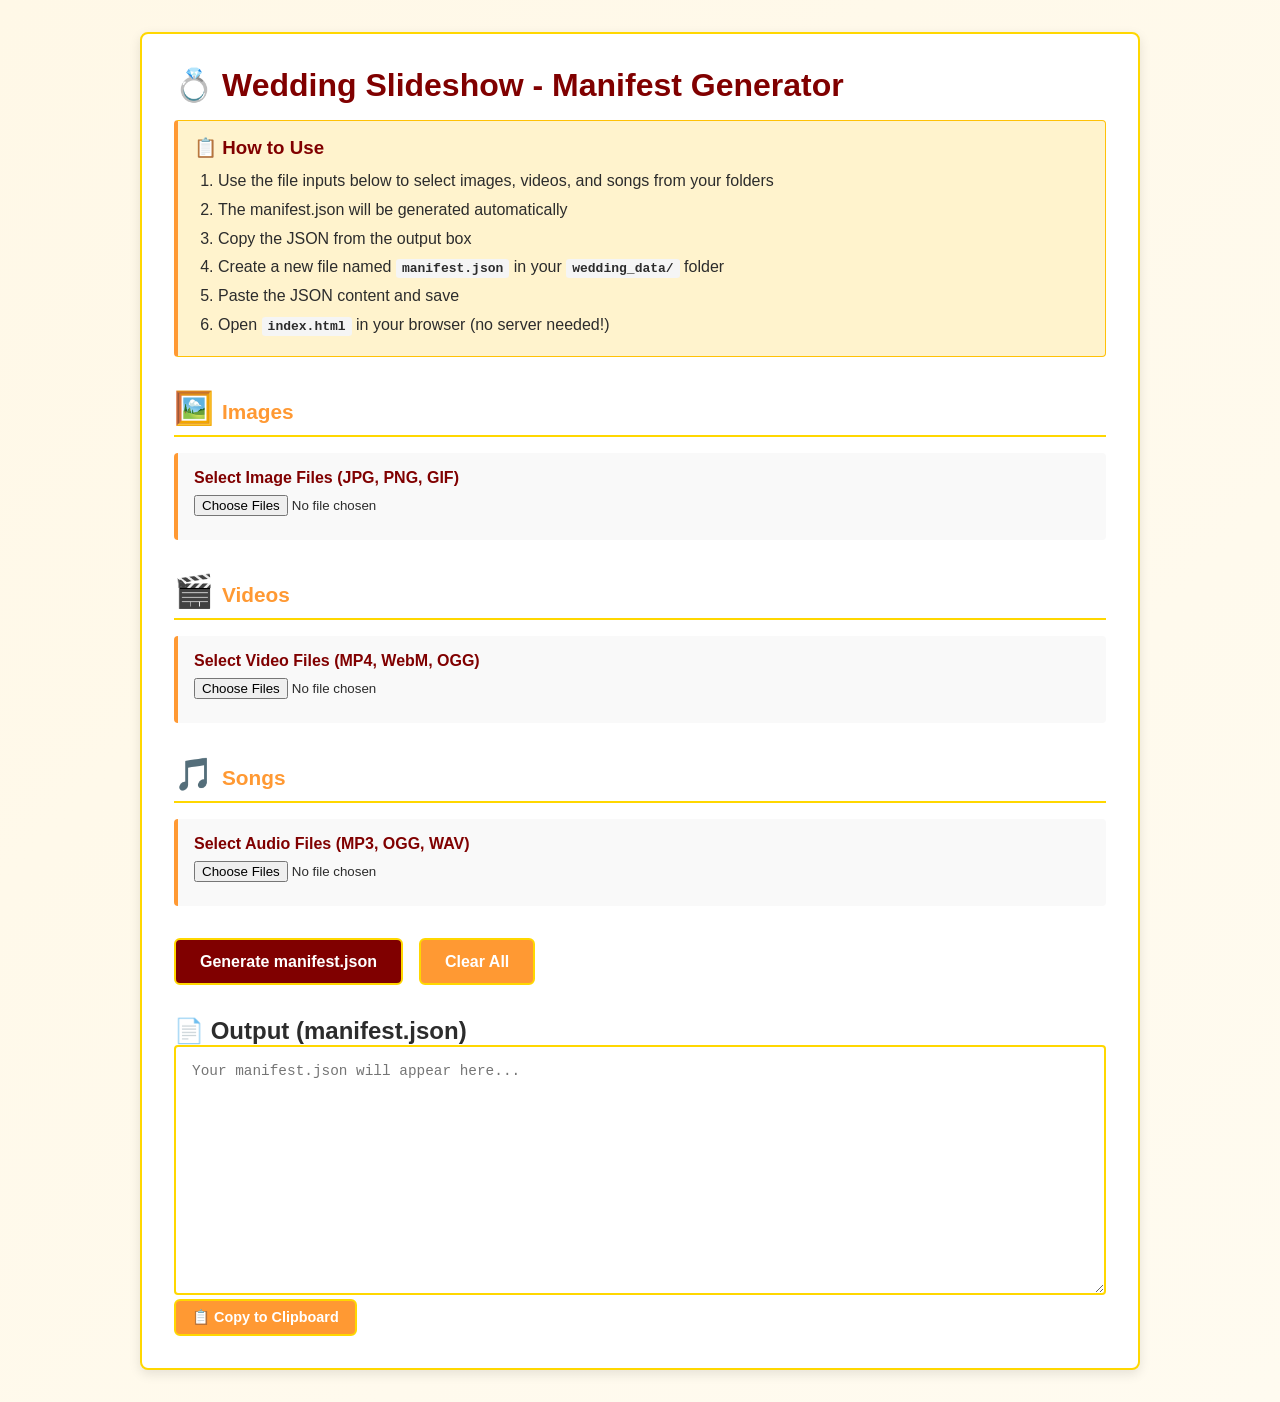
<file: wedding_data/manifest-generator.html>
<!DOCTYPE html>
<html lang="en">
<head>
    <meta charset="UTF-8">
    <meta name="viewport" content="width=device-width, initial-scale=1.0">
    <title>Wedding Slideshow - Manifest Generator</title>
    <style>
        * {
            margin: 0;
            padding: 0;
            box-sizing: border-box;
        }
        
        body {
            font-family: 'Open Sans', -apple-system, BlinkMacSystemFont, 'Segoe UI', Arial, sans-serif;
            background: linear-gradient(135deg, #FFF8E7 0%, #FFFBF0 100%);
            color: #2C2C2C;
            min-height: 100vh;
            padding: 2rem;
        }
        
        .container {
            max-width: 1000px;
            margin: 0 auto;
            background: white;
            border-radius: 8px;
            padding: 2rem;
            box-shadow: 0 4px 12px rgba(0, 0, 0, 0.1);
            border: 2px solid #FFD700;
        }
        
        h1 {
            color: #800000;
            margin-bottom: 1rem;
            font-size: 2rem;
        }
        
        .icon {
            font-size: 2rem;
            margin-right: 0.5rem;
        }
        
        .section {
            margin: 2rem 0;
        }
        
        .section h2 {
            color: #FF9933;
            margin-bottom: 1rem;
            font-size: 1.3rem;
            border-bottom: 2px solid #FFD700;
            padding-bottom: 0.5rem;
        }
        
        .file-input-group {
            margin: 1rem 0;
            padding: 1rem;
            background: #f9f9f9;
            border-left: 4px solid #FF9933;
            border-radius: 4px;
        }
        
        .file-input-group label {
            display: block;
            font-weight: 600;
            margin-bottom: 0.5rem;
            color: #800000;
        }
        
        input[type="file"] {
            display: block;
            margin-bottom: 0.5rem;
            cursor: pointer;
        }
        
        .file-list {
            background: white;
            padding: 1rem;
            border-radius: 4px;
            max-height: 200px;
            overflow-y: auto;
            margin-top: 0.5rem;
            border: 1px solid #ddd;
        }
        
        .file-item {
            padding: 0.5rem;
            background: #f5f5f5;
            margin: 0.3rem 0;
            border-radius: 3px;
            font-family: monospace;
            font-size: 0.9rem;
            display: flex;
            justify-content: space-between;
            align-items: center;
        }
        
        .file-item button {
            background: #FF6B6B;
            color: white;
            border: none;
            padding: 0.3rem 0.6rem;
            border-radius: 3px;
            cursor: pointer;
            font-size: 0.8rem;
        }
        
        .file-item button:hover {
            background: #FF5252;
        }
        
        .controls {
            display: flex;
            gap: 1rem;
            margin: 2rem 0;
            flex-wrap: wrap;
        }
        
        button {
            padding: 0.8rem 1.5rem;
            font-size: 1rem;
            border: 2px solid #FFD700;
            border-radius: 6px;
            cursor: pointer;
            font-weight: 600;
            transition: all 0.3s ease;
        }
        
        .btn-primary {
            background: #800000;
            color: white;
        }
        
        .btn-primary:hover {
            background: #660000;
            transform: translateY(-2px);
            box-shadow: 0 4px 8px rgba(0, 0, 0, 0.2);
        }
        
        .btn-secondary {
            background: #FF9933;
            color: white;
        }
        
        .btn-secondary:hover {
            background: #FF8811;
            transform: translateY(-2px);
        }
        
        .btn-copy {
            background: #FF9933;
            color: white;
            padding: 0.5rem 1rem;
            font-size: 0.9rem;
        }
        
        .output-section {
            margin-top: 2rem;
        }
        
        textarea {
            width: 100%;
            height: 250px;
            padding: 1rem;
            font-family: monospace;
            border: 2px solid #FFD700;
            border-radius: 4px;
            resize: vertical;
            font-size: 0.9rem;
        }
        
        .message {
            padding: 1rem;
            border-radius: 4px;
            margin: 1rem 0;
            display: none;
        }
        
        .message.show {
            display: block;
        }
        
        .message.success {
            background: #d4edda;
            border: 1px solid #c3e6cb;
            color: #155724;
        }
        
        .message.info {
            background: #d1ecf1;
            border: 1px solid #bee5eb;
            color: #0c5460;
        }
        
        .message.error {
            background: #f8d7da;
            border: 1px solid #f5c6cb;
            color: #721c24;
        }
        
        .instructions {
            background: #fff3cd;
            border: 1px solid #ffc107;
            padding: 1rem;
            border-radius: 4px;
            margin-bottom: 2rem;
            border-left: 4px solid #FF9933;
        }
        
        .instructions h3 {
            color: #800000;
            margin-bottom: 0.5rem;
        }
        
        .instructions ol {
            margin-left: 1.5rem;
            line-height: 1.8;
        }
        
        code {
            background: #f5f5f5;
            padding: 2px 6px;
            border-radius: 3px;
            font-family: monospace;
            font-weight: 600;
        }
    </style>
</head>
<body>
    <div class="container">
        <h1><span class="icon">💍</span>Wedding Slideshow - Manifest Generator</h1>
        
        <div class="instructions">
            <h3>📋 How to Use</h3>
            <ol>
                <li>Use the file inputs below to select images, videos, and songs from your folders</li>
                <li>The manifest.json will be generated automatically</li>
                <li>Copy the JSON from the output box</li>
                <li>Create a new file named <code>manifest.json</code> in your <code>wedding_data/</code> folder</li>
                <li>Paste the JSON content and save</li>
                <li>Open <code>index.html</code> in your browser (no server needed!)</li>
            </ol>
        </div>
        
        <div id="successMsg" class="message success">
            ✅ Copied to clipboard! Paste it into your manifest.json file
        </div>
        
        <div id="errorMsg" class="message error"></div>
        
        <!-- Images -->
        <div class="section">
            <h2><span class="icon">🖼️</span>Images</h2>
            <div class="file-input-group">
                <label for="imageInput">Select Image Files (JPG, PNG, GIF)</label>
                <input type="file" id="imageInput" multiple accept="image/*">
                <div id="imageList" class="file-list" style="display: none;"></div>
            </div>
        </div>
        
        <!-- Videos -->
        <div class="section">
            <h2><span class="icon">🎬</span>Videos</h2>
            <div class="file-input-group">
                <label for="videoInput">Select Video Files (MP4, WebM, OGG)</label>
                <input type="file" id="videoInput" multiple accept="video/*">
                <div id="videoList" class="file-list" style="display: none;"></div>
            </div>
        </div>
        
        <!-- Songs -->
        <div class="section">
            <h2><span class="icon">🎵</span>Songs</h2>
            <div class="file-input-group">
                <label for="songInput">Select Audio Files (MP3, OGG, WAV)</label>
                <input type="file" id="songInput" multiple accept="audio/*">
                <div id="songList" class="file-list" style="display: none;"></div>
            </div>
        </div>
        
        <!-- Controls -->
        <div class="controls">
            <button class="btn-primary" onclick="generateManifest()">Generate manifest.json</button>
            <button class="btn-secondary" onclick="clearAll()">Clear All</button>
        </div>
        
        <!-- Output -->
        <div class="output-section">
            <h2>📄 Output (manifest.json)</h2>
            <textarea id="output" placeholder="Your manifest.json will appear here..." readonly></textarea>
            <button class="btn-copy" onclick="copyToClipboard()">📋 Copy to Clipboard</button>
        </div>
    </div>
    
    <script>
        const images = [];
        const videos = [];
        const songs = [];
        
        // File input handlers
        document.getElementById('imageInput').addEventListener('change', (e) => {
            images.length = 0;
            Array.from(e.target.files).forEach(f => images.push(f.name));
            displayFiles('imageList', images);
        });
        
        document.getElementById('videoInput').addEventListener('change', (e) => {
            videos.length = 0;
            Array.from(e.target.files).forEach(f => videos.push(f.name));
            displayFiles('videoList', videos);
        });
        
        document.getElementById('songInput').addEventListener('change', (e) => {
            songs.length = 0;
            Array.from(e.target.files).forEach(f => songs.push(f.name));
            displayFiles('songList', songs);
        });
        
        function displayFiles(containerId, fileArray) {
            const container = document.getElementById(containerId);
            
            if (fileArray.length === 0) {
                container.style.display = 'none';
                return;
            }
            
            container.style.display = 'block';
            container.innerHTML = fileArray.map((file, idx) => `
                <div class="file-item">
                    <span>${file}</span>
                    <button onclick="removeFile('${containerId}', ${idx})" type="button">Remove</button>
                </div>
            `).join('');
        }
        
        function removeFile(containerId, idx) {
            if (containerId === 'imageList') images.splice(idx, 1);
            else if (containerId === 'videoList') videos.splice(idx, 1);
            else if (containerId === 'songList') songs.splice(idx, 1);
            
            displayFiles(containerId, 
                containerId === 'imageList' ? images : 
                containerId === 'videoList' ? videos : 
                songs
            );
        }
        
        function generateManifest() {
            if (images.length === 0 && videos.length === 0 && songs.length === 0) {
                showError('❌ Please select at least one file!');
                return;
            }
            
            const manifest = {
                images: images,
                videos: videos,
                songs: songs
            };
            
            document.getElementById('output').value = JSON.stringify(manifest, null, 2);
            document.getElementById('errorMsg').classList.remove('show');
        }
        
        function copyToClipboard() {
            const textarea = document.getElementById('output');
            if (textarea.value === '') {
                showError('❌ Please generate manifest first!');
                return;
            }
            
            textarea.select();
            document.execCommand('copy');
            
            const msg = document.getElementById('successMsg');
            msg.classList.add('show');
            setTimeout(() => msg.classList.remove('show'), 3000);
        }
        
        function clearAll() {
            images.length = 0;
            videos.length = 0;
            songs.length = 0;
            
            document.getElementById('imageInput').value = '';
            document.getElementById('videoInput').value = '';
            document.getElementById('songInput').value = '';
            document.getElementById('output').value = '';
            
            document.getElementById('imageList').style.display = 'none';
            document.getElementById('videoList').style.display = 'none';
            document.getElementById('songList').style.display = 'none';
        }
        
        function showError(msg) {
            const errorEl = document.getElementById('errorMsg');
            errorEl.textContent = msg;
            errorEl.classList.add('show');
            setTimeout(() => errorEl.classList.remove('show'), 4000);
        }
    </script>
</body>
</html>
</file>
